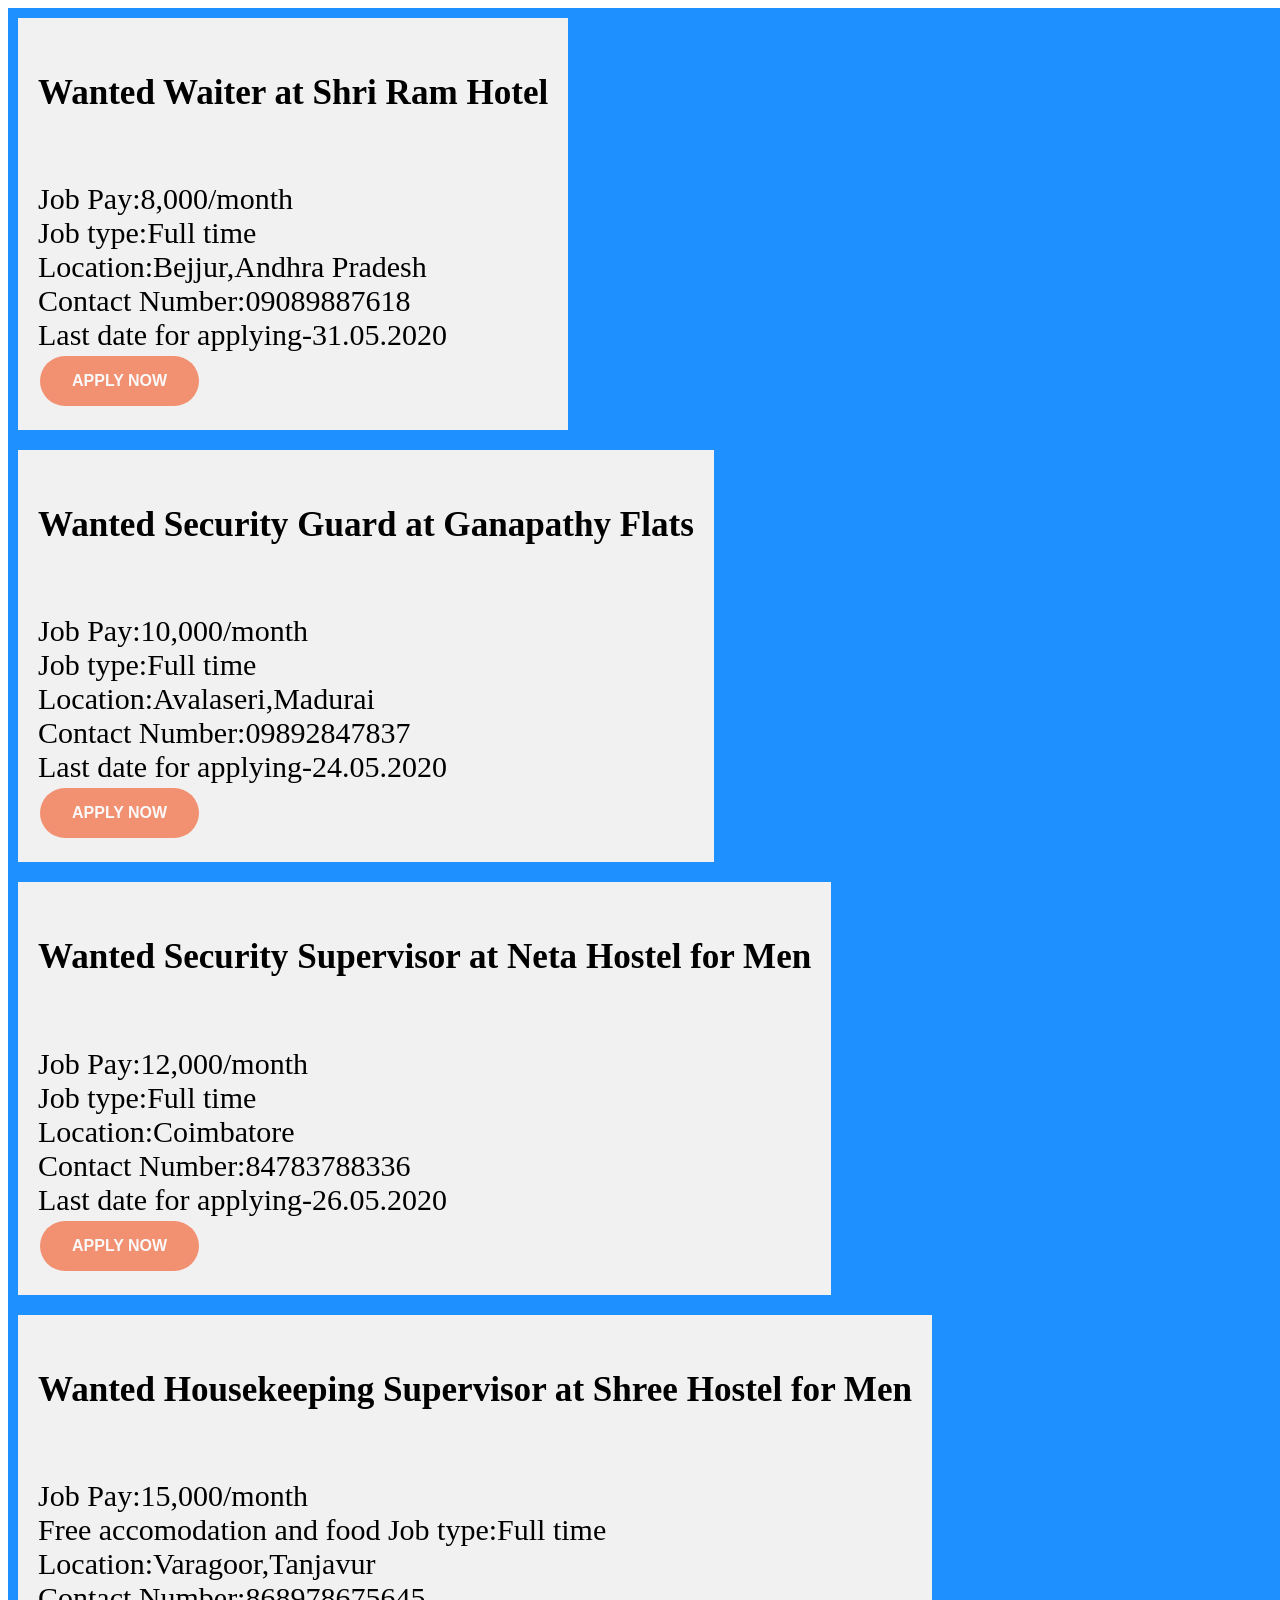
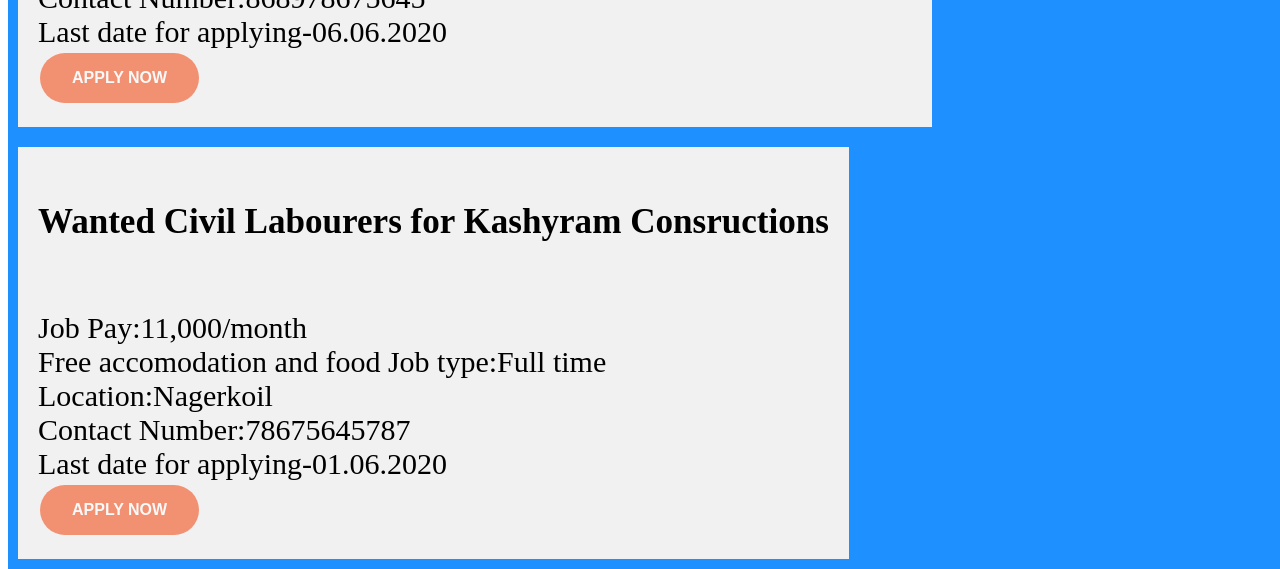
<file: offer.html>
<!DOCTYPE html>
<html>
<head>
<title>
Job Offers
</title>
<link rel="stylesheet" href="reg.html" integrity="sha384-Vkoo8x4CGsO3+Hhxv8T/Q5PaXtkKtu6ug5TOeNV6gBiFeWPGFN9MuhOf23Q9Ifjh" crossorigin="anonymous">
  <link href="style5.css" rel="stylesheet">
<style>
.btn {
  background-color: #f4511e;
  border: none;
  color: white;
  padding: 16px 32px;
  text-align: center;
  font-size: 16px;
  margin: 4px 2px;
  opacity: 0.6;
  transition: 0.3s;
}
.btn:hover {opacity: 1}

.flex-container {
  display: flex;
  background-color: DodgerBlue;
  flex-wrap:wrap;
 
}

.flex-container > div {
  background-color: #f1f1f1;
  margin: 10px;
  padding: 20px;
  font-size: 30px;
}
</style>
</head>
<body>

<div class="flex-container">
  <div><h3>Wanted Waiter at Shri Ram Hotel</h3><br>
	Job Pay:8,000/month<br>
        Job type:Full time<br> 
        Location:Bejjur,Andhra Pradesh<br>
	Contact Number:09089887618<br>
	Last date for applying-31.05.2020<br>
<button class="btn" onclick=location.href="reg.html" type="button">Apply Now</button>
      </div>
  <div><h3>Wanted Security Guard at Ganapathy Flats</h3><br>
	Job Pay:10,000/month<br>
        Job type:Full time<br> 
        Location:Avalaseri,Madurai<br>
	Contact Number:09892847837<br>
	Last date for applying-24.05.2020<br>
<button class="btn" onclick=location.href="reg.html" type="button">Apply Now</button></div>
  <div><h3>Wanted Security Supervisor at Neta Hostel for Men </h3><br>
	Job Pay:12,000/month<br>
        Job type:Full time<br> 
        Location:Coimbatore<br>
	Contact Number:84783788336<br>
	Last date for applying-26.05.2020<br>
<button class="btn" onclick=location.href="reg.html" type="button">Apply Now</button></div>  
<div><h3>Wanted Housekeeping Supervisor at Shree Hostel for Men </h3><br>
	Job Pay:15,000/month<br>
	Free accomodation and food
        Job type:Full time<br> 
        Location:Varagoor,Tanjavur<br>
	Contact Number:868978675645<br>
	Last date for applying-06.06.2020<br>
<button class="btn" onclick=location.href="reg.html" type="button">Apply Now</button></div>
<div><h3>Wanted Civil Labourers for Kashyram Consructions</h3><br>
	Job Pay:11,000/month<br>
	Free accomodation and food
        Job type:Full time<br> 
        Location:Nagerkoil<br>
	Contact Number:78675645787<br>
	Last date for applying-01.06.2020<br>
<button class="btn" onclick=location.href="reg.html" type="button">Apply Now</button></div>    
</div>
</body>
</html>
</file>
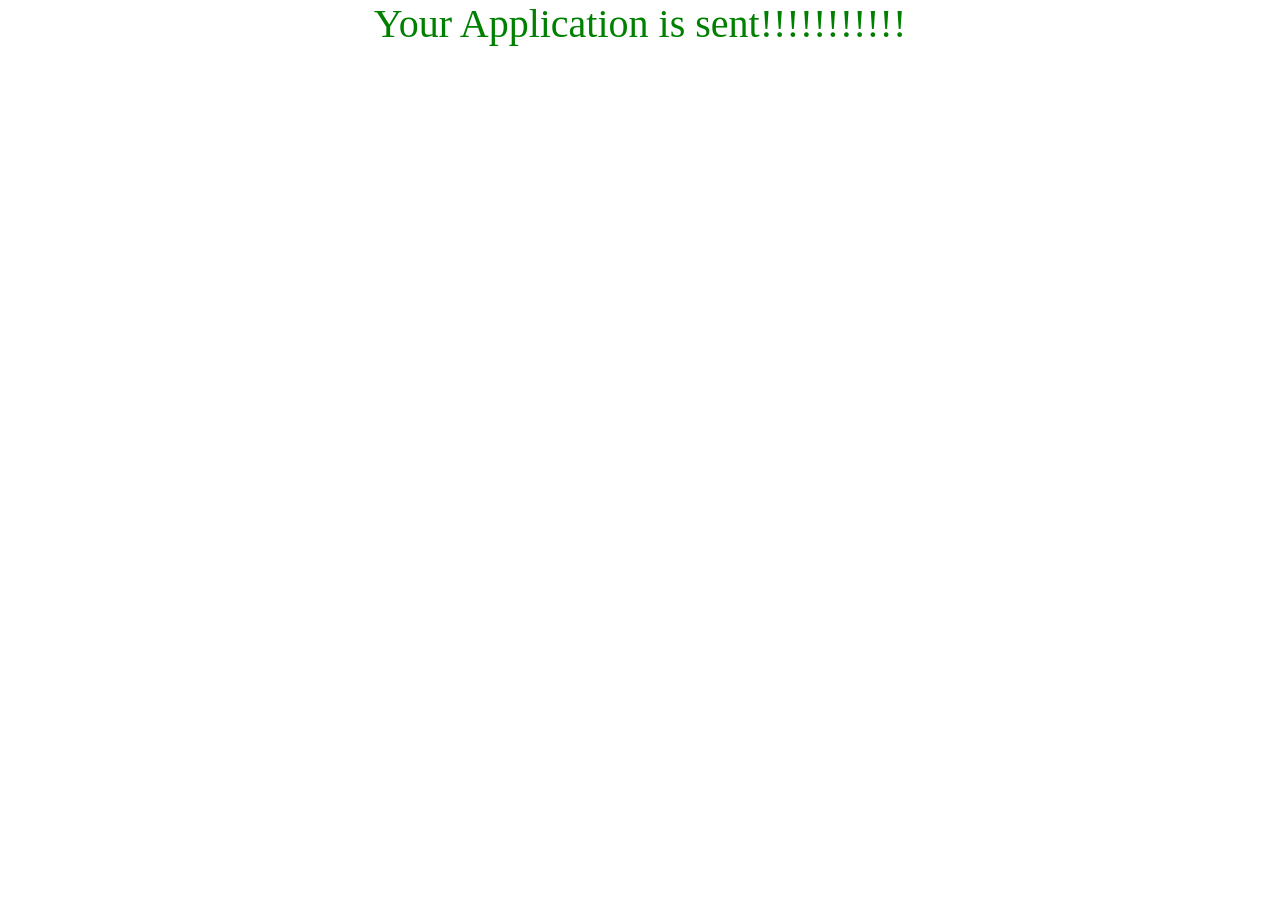
<file: submit.html>
<!DOCTYPE html>
<html>
<head>
	<link rel="stylesheet" href="https://stackpath.bootstrapcdn.com/bootstrap/4.4.1/css/bootstrap.min.css" integrity="sha384-Vkoo8x4CGsO3+Hhxv8T/Q5PaXtkKtu6ug5TOeNV6gBiFeWPGFN9MuhOf23Q9Ifjh" crossorigin="anonymous">
	<link href="style5.css" rel="stylesheet">
<style>
body
{
text-align:center;
color:green;
}
</style>
</head>
<body>
<h1>Your Application is sent!!!!!!!!!!!</h1>
</body>
</html>
</file>
<file: style5.css>
body,
html {
  width: 100%;
  height: 100%; 
}

body {
  font-family: Georgia, 'Times New Roman', Times, serif
  
}
p{
  font-style: italic;
  font-size: 100px;
  color: white;
  padding-bottom: 20px;
  margin-bottom: 30px;
}
section
{
width:100%;
height: 100vh;
background: linear-gradient(-45deg, #EE7752, #E73C7E, rgb(5, 115, 166), #23D5AB);
background-size:400% 400%;
position: relative;
animation: change 10s ease-in-out infinite;

}

hr {
  max-width: 65px;
  border-width: 3px;
  border-color: rgba(240, 68, 168, 0.603); 
}
.faded {
  font-size: 200px;
  margin-top: 10px;
  margin-bottom: 50PX;
  color: rgb(0, 0, 0); 
  text-align: center;
  font-weight: 5000;
  animation-name: moveToLeft;
  animation-duration: 2s;
}

header.startup {
  background-position: center;
  height: 100%;
}

header.startup hr {
  margin-top: 60px;
  margin-bottom: 20px; 
}

header.startup h1 {
  font-size: 50px; 
}

.btn {
  font-weight: 700;
  text-transform: uppercase;
  border-radius: 300px;
  font-family: 'Montserrat', sans-serif;
  
}

.btn-xl {
  padding: 1rem 2rem; 
  animation-name: animateBtn;
  animation-duration: 1s;
  animation-name: animateBtn;
  animation-delay: 1s;
  animation-fill-mode: backwards;
}

.btn-primary {
  background-color: rgb(211, 68, 240);
  border-color: rgb(240, 68, 203); }

.btn-primary:hover {
  background-color: #ee08e2;
  border-color: rgb(238, 8, 219);
  border-width: 5px;
  cursor: pointer;
}
  @keyframes change{
    0%{
      background-position: 0 50%;
    }
    50%{
      background-position: 100% 50%;
    }
    100%{
      background-position: 0 50%;
    }
  }
  @keyframes moveToLeft{
    0%{
       transform: translateX(120px);
       opacity: 0;
    }
    100%{
      transform: translateX(0);
      opacity: 1;
    }
  }
  @keyframes animateBtn{
    0%{
      opacity: 0;
    }
    100%{
      opacity: 1;
    }
  }
</file>
